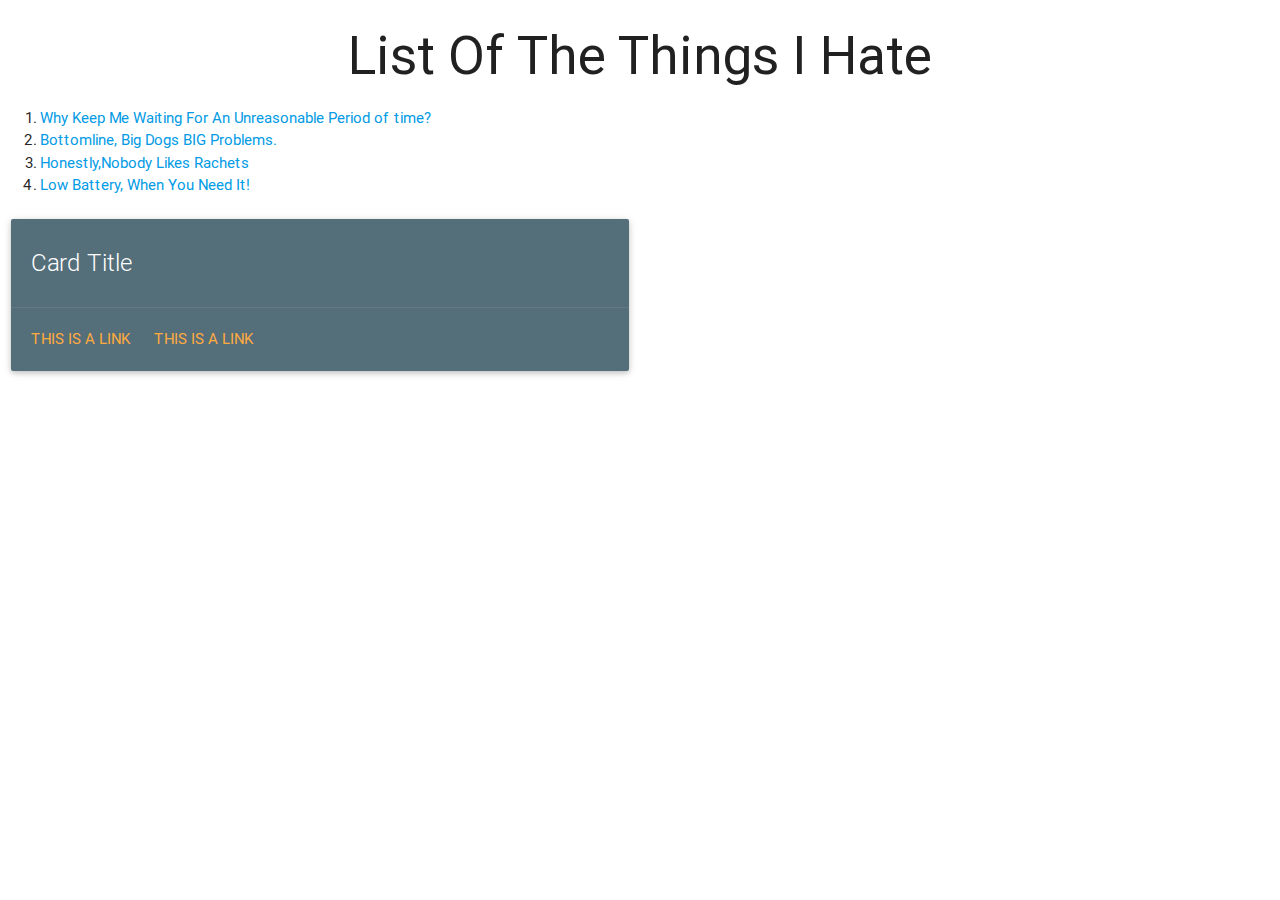
<file: materialize/index.html>
<!DOCTYPE html>
  <html>
    <head>
      <!--Import materialize.css-->
      <link type="text/css" rel="stylesheet" href="css/materialize.min.css"  media="screen,projection"/>

      <!--Let browser know website is optimized for mobile-->
      <meta name="viewport" content="width=device-width, initial-scale=1.0"/>
    </head>

    <body>
    <h2><center>List Of The Things I Hate</center></h2>
    <ol>
      <li> <a href="list1.html">Why Keep Me Waiting For An Unreasonable Period of time? </a></li>
      <li> <a href="list2.html">Bottomline, Big Dogs BIG Problems.</li> 
      <li> <a href="list3.html">Honestly,Nobody Likes Rachets </a></li>
      <li> <a href="list4.html">Low Battery, When You Need It! </a></li>
      </ol>
      <!--Import jQuery before materialize.js-->
      <script type="text/javascript" src="https://code.jquery.com/jquery-2.1.1.min.js"></script>
      <script type="text/javascript" src="js/materialize.min.js"></script>
       <div class="row">
        <div class="col s12 m6">
          <div class="card blue-grey darken-1">
            <div class="card-content white-text">
              <span class="card-title">Card Title</span>
             
            </div>
            <div class="card-action">
              <a href="#">This is a link</a>
              <a href="#">This is a link</a>
            </div>
          </div>
        </div>
      </div>
            
    </body>
  </html>
</file>
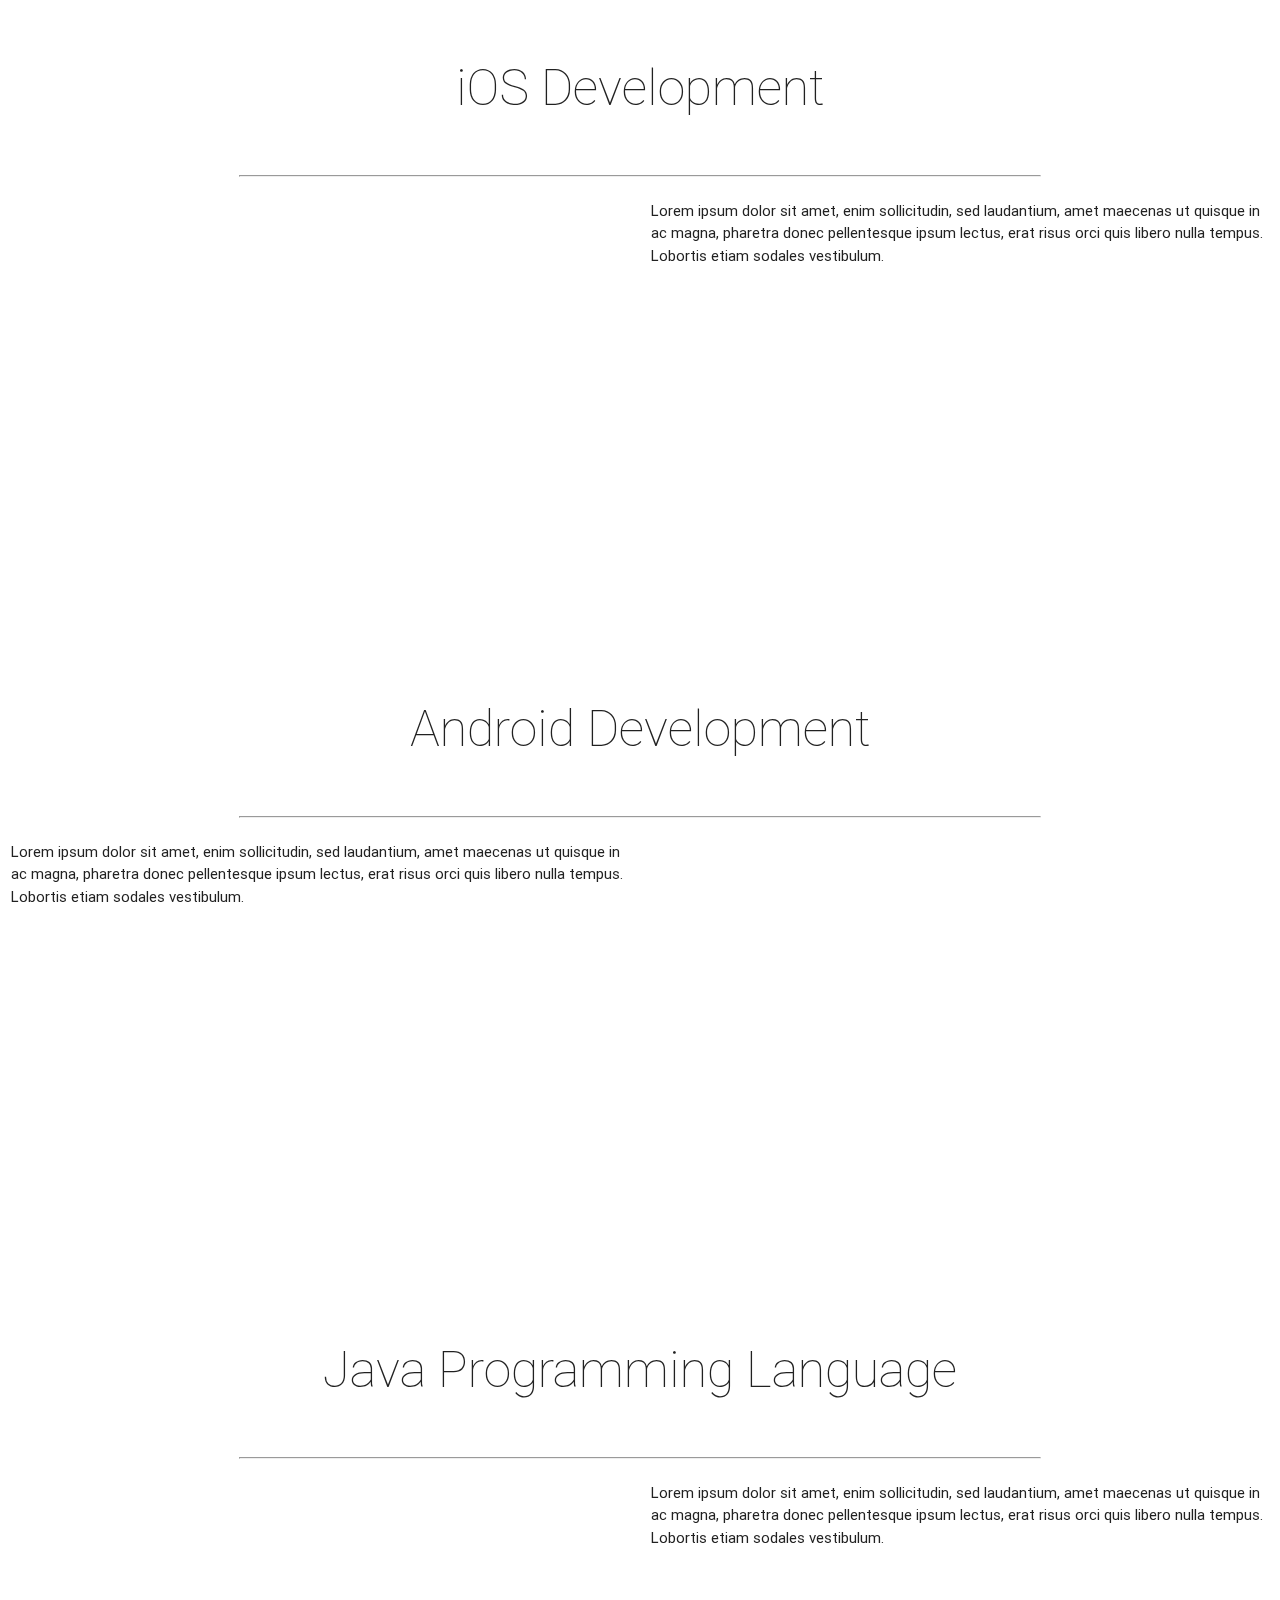
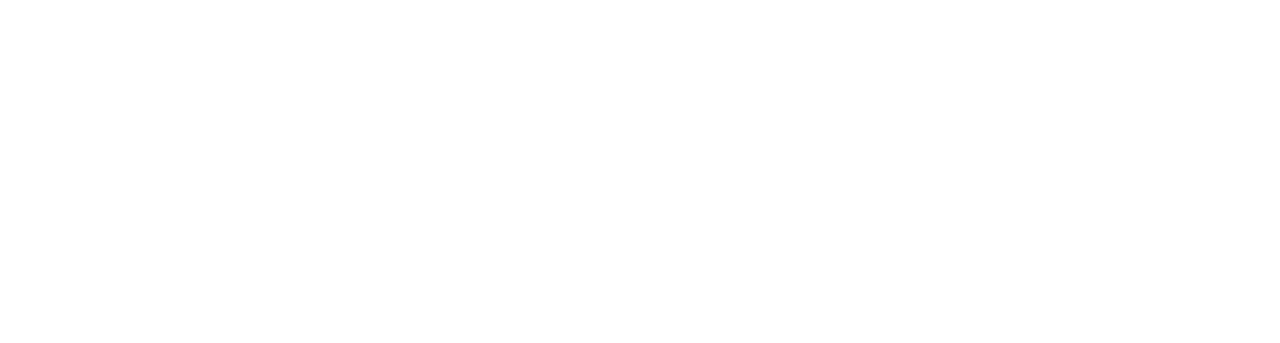
<file: vlog.html>
<!DOCTYPE html>
<html>
<head>
<link rel="stylesheet" type="text/css" href="jun.css"/>
<link rel="stylesheet" type="text/css" href="materialize/css/materialize.min.css"/>
	<title>Vlog</title>
</head>
<body>
<div class="row">
<p style="font-size:50px; text-align:center; font-weight:200;">iOS Development</p>
<hr width="800px"/>
<div class="col s6">
<iframe width="600px" height="450px" src="https://www.youtube.com/embed/cq8lnEzuOMw?list=PL2bpbV1ZZWXebKpNU4Ru9Y_Azfm3RbYo6" frameborder="0" allowfullscreen></iframe>
</div>
<div class="col s6">
<p>Lorem ipsum dolor sit amet, enim sollicitudin, sed laudantium, amet maecenas ut quisque in ac magna, pharetra donec pellentesque ipsum lectus, erat risus orci quis libero nulla tempus. Lobortis etiam sodales vestibulum.</p>
</div>
</div>
<div class="row">
<p style="font-size:50px; text-align:center; font-weight:200;">Android Development</p>
<hr width="800px"/>
<div class="col s6">
<p>Lorem ipsum dolor sit amet, enim sollicitudin, sed laudantium, amet maecenas ut quisque in ac magna, pharetra donec pellentesque ipsum lectus, erat risus orci quis libero nulla tempus. Lobortis etiam sodales vestibulum.</p>
</div>
<div class="col s6">
<iframe width="600px" height="450px" src="https://www.youtube.com/embed/SUOWNXGRc6g?list=PLC6D03F03274DA30A" frameborder="0" allowfullscreen></iframe>
</div>
</div>
<div class="row">
<p style="font-size:50px; text-align:center; font-weight:200;">Java Programming Language</p>
<hr width="800px"/>
<div class="col s6">
<iframe width="600px" height="450px" src="https://www.youtube.com/embed/Hl-zzrqQoSE?list=PLTTTcaxrixZT6v8k_QVSALXHX3KnaruuX" frameborder="0" allowfullscreen></iframe>
</div>
<div class="col s6">
<p>Lorem ipsum dolor sit amet, enim sollicitudin, sed laudantium, amet maecenas ut quisque in ac magna, pharetra donec pellentesque ipsum lectus, erat risus orci quis libero nulla tempus. Lobortis etiam sodales vestibulum.</p>
</div>
</div>
<script type="text/javascript" src="materialize/js/materialize.min.js"></script>
</body>
</html>
</file>
<file: jun.css>
ul{
 float: right;
  margin-top: -5px;
}
ul li{
	list-style: none;
    padding-left: 12px;
    display: inline;
 padding-right: 30px;

}
ul li a{
	text-decoration: none;

	font-size: 14px;
}
ul li a:hover{
	color:#26B889;
	font-size: 12px;
}
.one{
	color: red;
}
.two{
	color: blue;
}
.foot{
	background-image: -webkit-gradient(
	linear,
	left top,
	left bottom,
	color-stop(0, rgb(92, 38, 38)),
	color-stop(1, rgb(28, 32, 56))
);
background-image: -o-linear-gradient(bottom, rgb(92, 38, 38) 0%, rgb(28, 32, 56) 100%);
background-image: -moz-linear-gradient(bottom, rgb(92, 38, 38) 0%, rgb(28, 32, 56) 100%);
background-image: -webkit-linear-gradient(bottom, rgb(92, 38, 38) 0%, rgb(28, 32, 56) 100%);
background-image: -ms-linear-gradient(bottom, rgb(92, 38, 38) 0%, rgb(28, 32, 56) 100%);
background-image: linear-gradient(to bottom, rgb(92, 38, 38) 0%, rgb(28, 32, 56) 100%);
}
</file>
